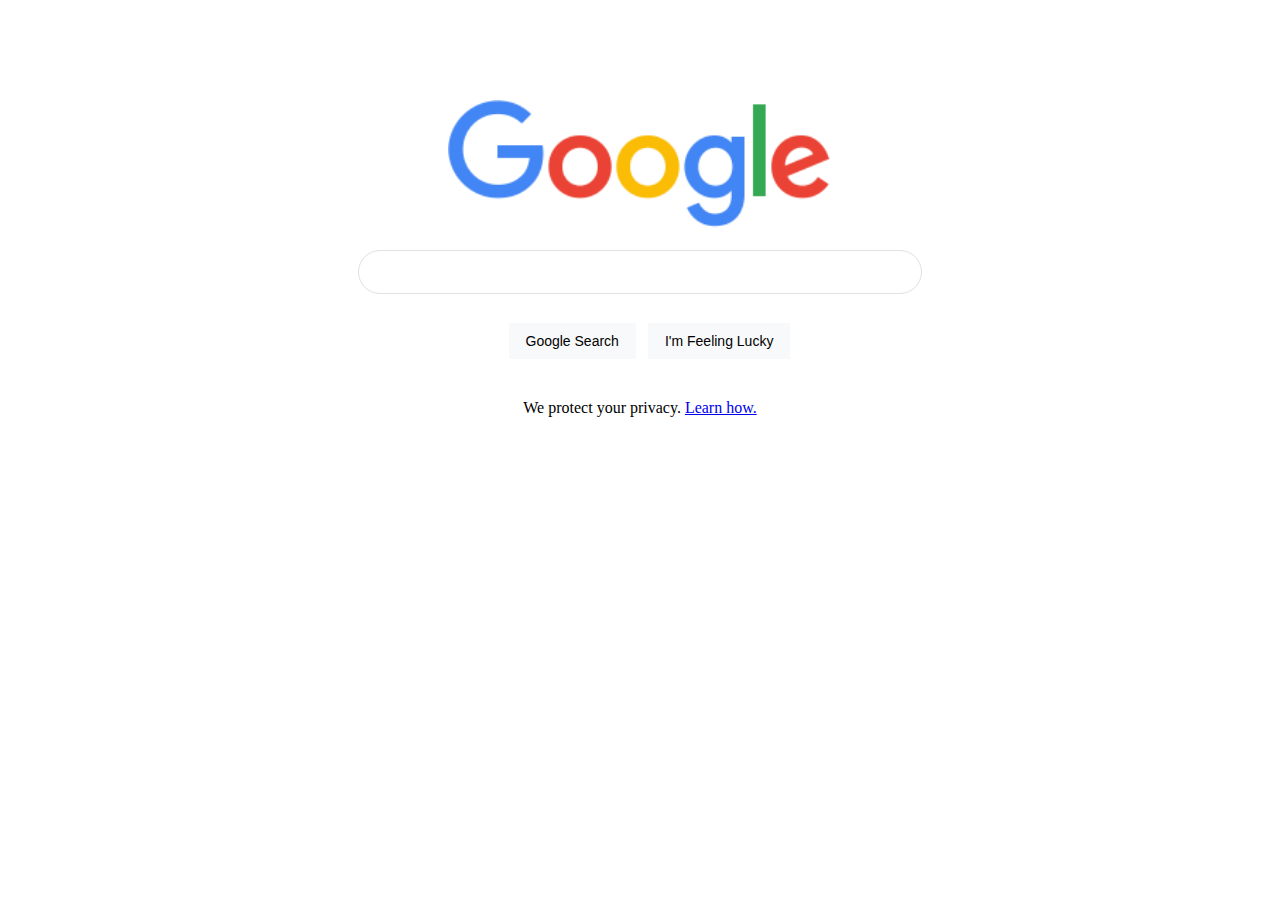
<file: index.html>
<!doctype html>
<html> 
    <head>
        <link rel="stylesheet" href="styles.css">
    </head>
    <body>
        <img src="google.png">
        <input type="text">
        <button>Google Search</button>
        <button>I'm Feeling Lucky</button>
        <p>We protect your privacy. <a href="blog.html">Learn how. </a></p>
    </body>
</html>
</file>
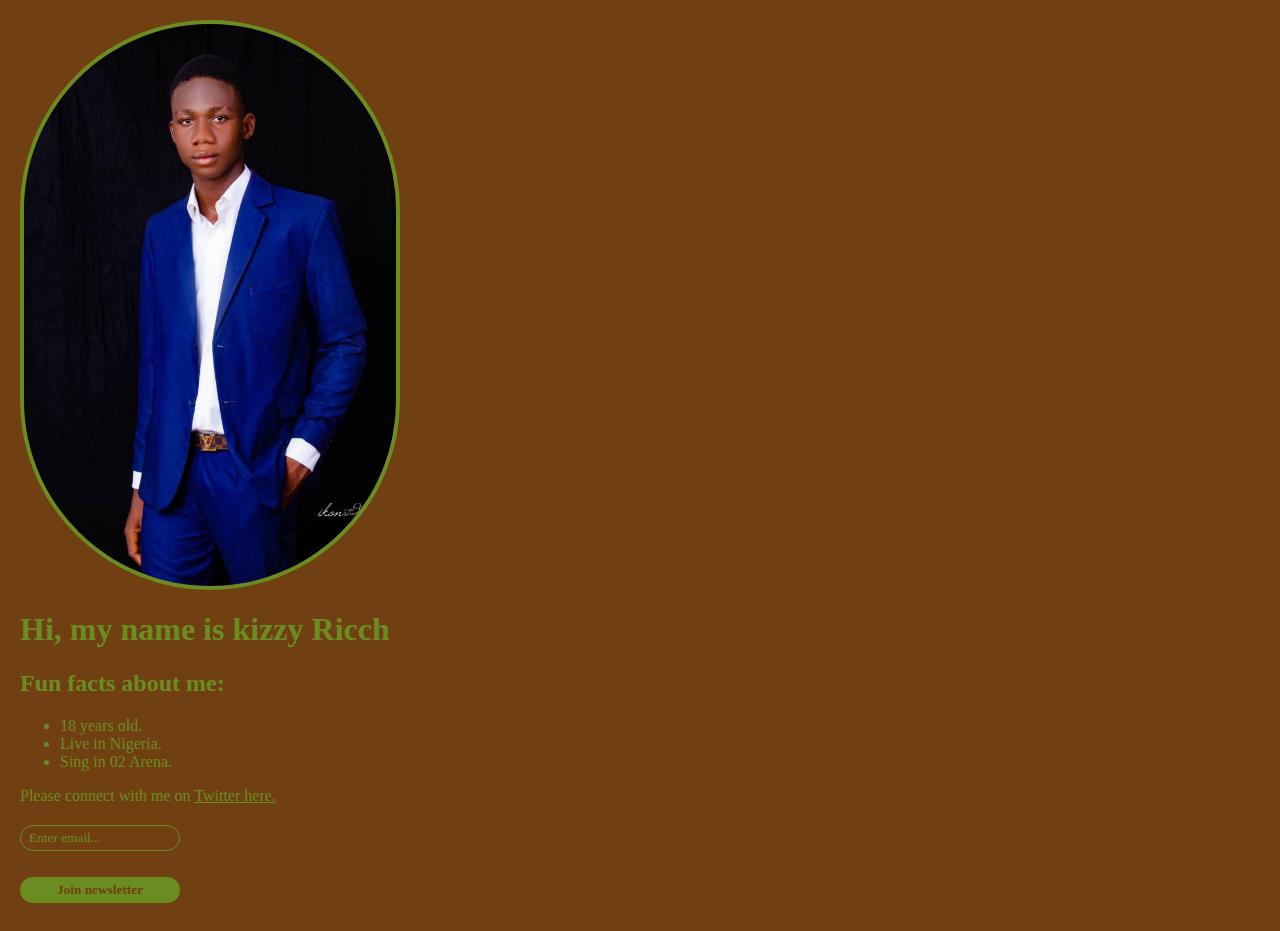
<file: Index.html>
<html>
 <head>
    <link rel="stylesheet" href="./style.css">
    <script src="./index.js"></script>
 </head>
<body>
    <img src="kizzyricch.jpg">
    <h1>Hi, my name is kizzy Ricch</h1>
    <h2>Fun facts about me:</h2>
    <ul>
        <li>18 years old.</li>
        <li>Live in Nigeria.</li>
        <li>Sing in 02 Arena.</li>
    </ul>
    <p>Please connect with me on <a href="https://twitter.com/kizzy_ricch/" target="_blank"> Twitter here.</a></p>
    <input type="text" placeholder="Enter email...">
    </br>
    <button>Join newsletter</button>
    </body>
</html>
</file>
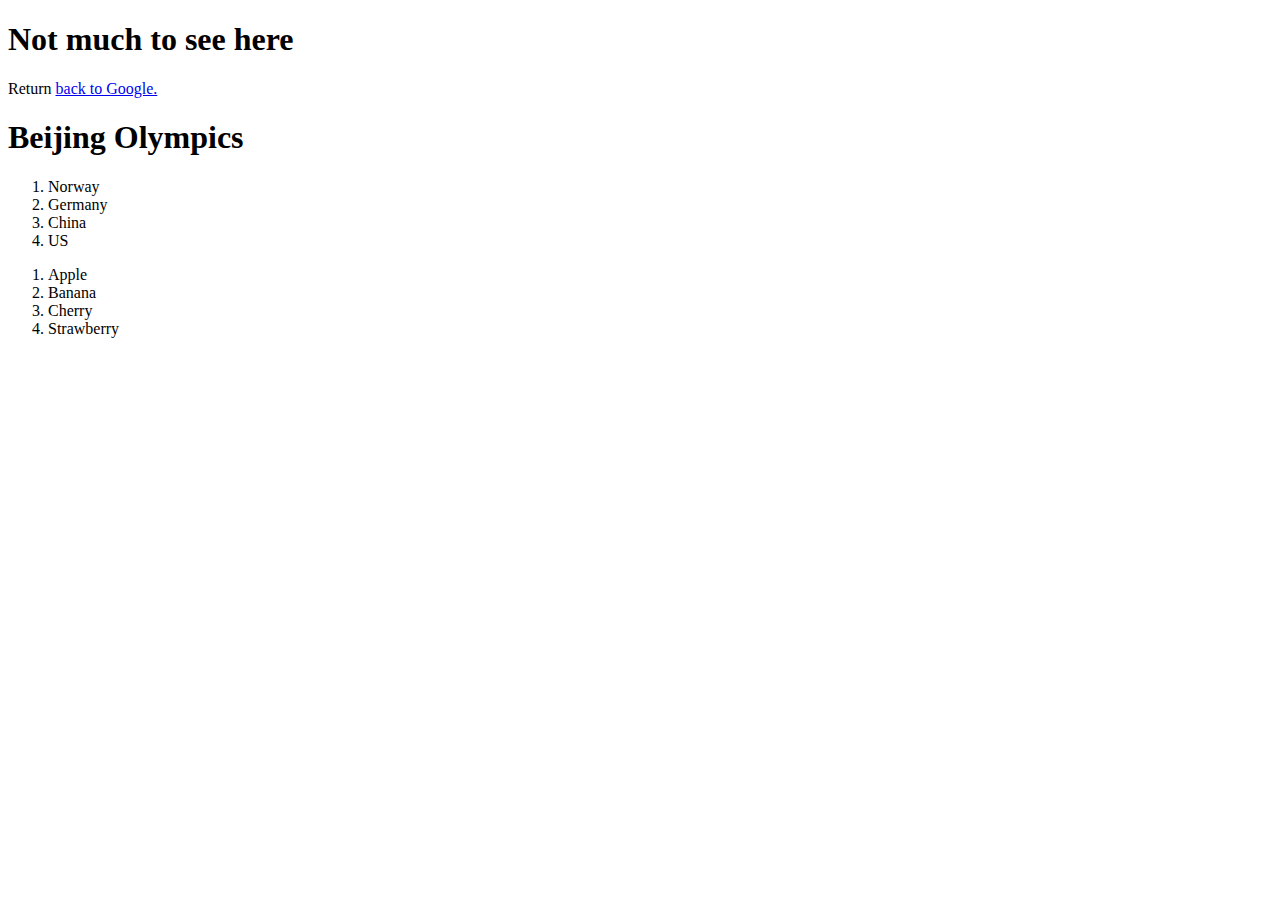
<file: blog.html>
<!doctype html>
<html>
    <head></head>
    <body>
        <h1>Not much to see here</h1>
        <p>Return <a href="index.html">back to Google.</a></p>
    </body>
</html>

<h1>Beijing Olympics</h1>
<ol>
    <li>Norway</li>
    <li>Germany</li>
    <li>China</li>
    <li>US</li>
</ol>

<!doctype html>
<html>
    <head></head>
    <body>
        <ol>
            <li>Apple</li>
            <li>Banana</li>
            <li>Cherry</li>
            <li>Strawberry</li>
        </ol>
    </body>
</html>
</file>
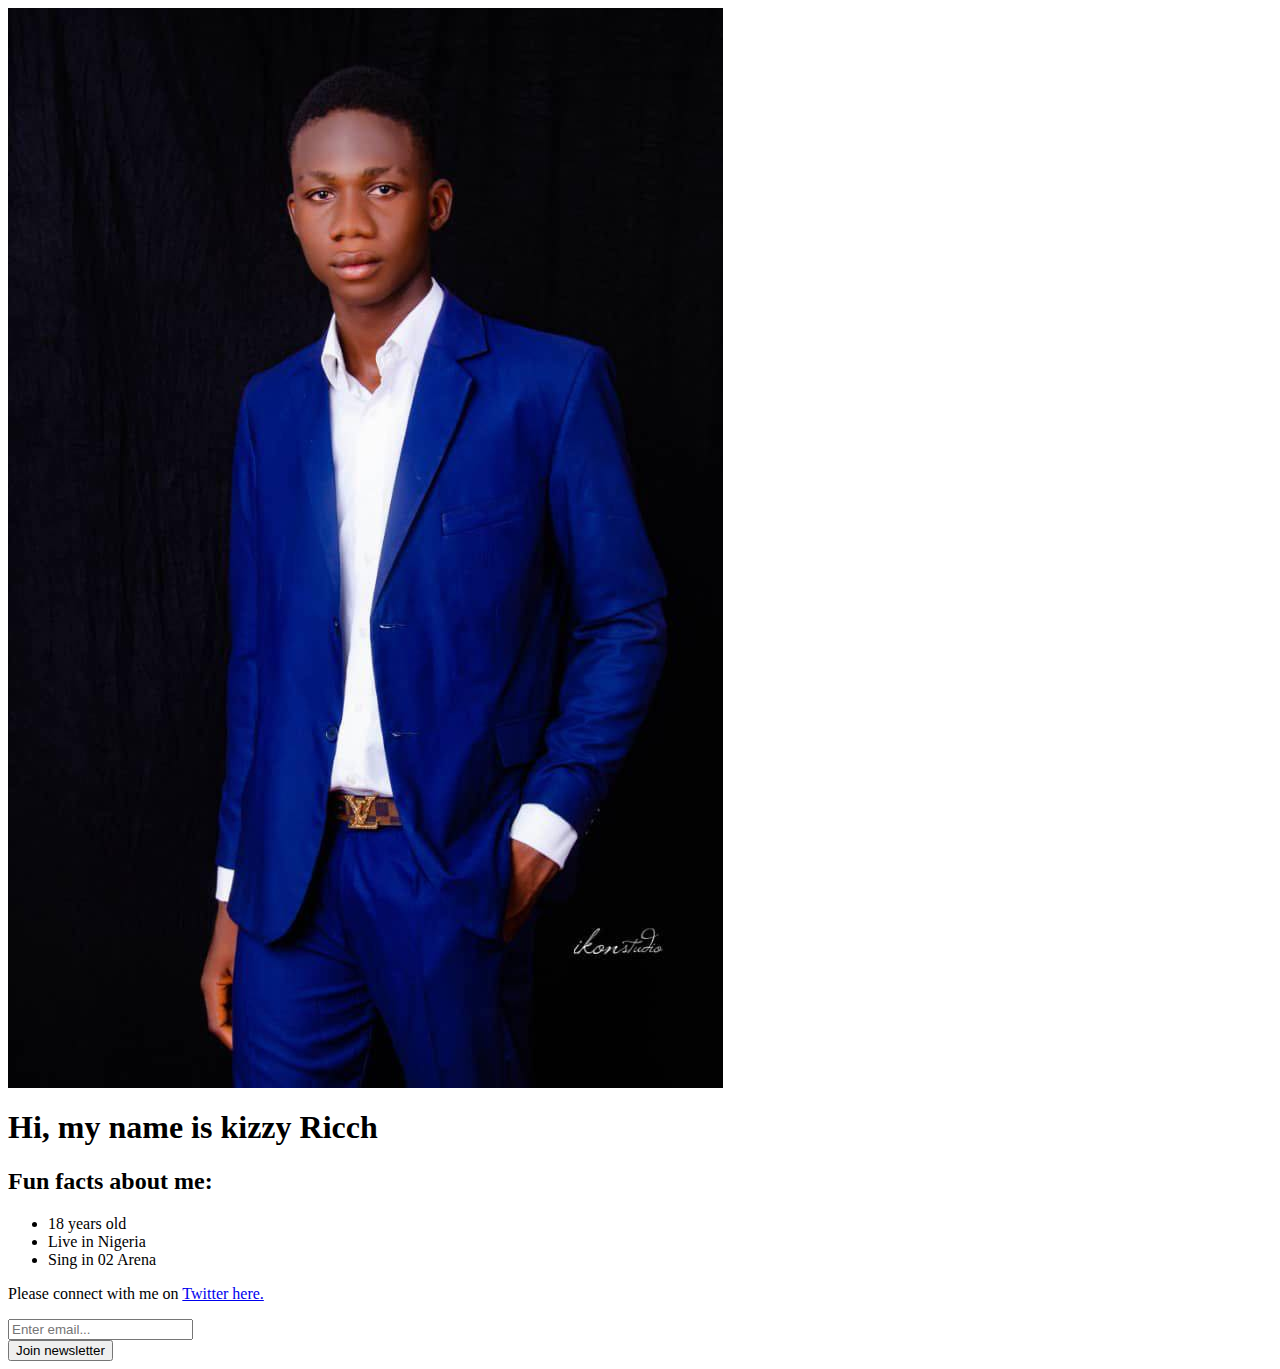
<file: Index2.html>
<html>
 <head></head>
<body>
    <img src="kizzyricch.jpg">
    <h1>Hi, my name is kizzy Ricch</h1>
    <h2>Fun facts about me:</h2>
    <ul>
        <li>18 years old</li>
        <li>Live in Nigeria</li>
        <li>Sing in 02 Arena</li>
    </ul>
    <p>Please connect with me on <a href="https://twitter.com/kizzy_ricch/" target="_blank"> Twitter here.</a></p>
    <input type="text" placeholder="Enter email...">
    </br>
    <button>Join newsletter</button>
    </body>
</html>
</file>
<file: styles.css>
body, html {
    margin: 0;
    padding: 0; 
}

img {
    width: 30%;
    display: block;
    margin: 100px auto 20px;
    min-width: 272px;
}

input {
    box-sizing: border-box;
    display: block;
    border-radius: 24px;
    border: 1px solid rgb(223, 225, 229);
    height: 44px;
    margin: 0 auto 29px;
    max-width: 564px;
    width: 90%;
    padding-left: 30px;
    font-size: 16px;
}

button {
    box-sizing: border-box;
    margin-top: 0;
    padding: 0 16px;
    font-size: 14px;
    height: 36px;
    background-color: #f8f9fa;
    border: 1px solid #f8f9fa;
    cursor: pointer;
}

button:first-of-type {
    margin-right: 8px;
    margin-left: calc(50% - 131.5px);
}

button:hover {
    cursor: pointer;
}

p {
    text-align: center;
    margin-top:40px;
}
</file>
<file: style.css>
:root {
    --superhero: 'Bangers', cursive;
    --fantasy: 'MedievalSharp', cursive;
    --space: 'Orbitron', sans-serif;
    --military: 'Black Ops One', cursive;
    --romantic: 'La Belle Aurore', cursive;
    --scary: 'Creepster', cursive;
    --cowboy: 'Rye', cursive;
    --regular: sans-serif;
    --fantasy: 'MedievalSharp', cursive;
    --font: var(--regular);
    --sharp: 0;
    --soft: 10px;
    --round: 100px;
    
    --image: var(--soft);
    
    --background: #f5f5f5;
    --text: #222222;
    
    --light: var(--background);
    --dark: var(--text);
}


body, html {
    margin: 0;
    padding: 10px;
    background: var(--background);
    color: var(--text);
    font-family: var(--font);
}

img {
    width: 30%;
    border-radius: calc(var(--image) * 2);
    border: 4px solid var(--text);
}

a {
    color: var(--text);
}

input {
    display: block;
    margin: 20px 0 0;
    width: 160px;
    box-sizing: border-box;
    padding: 4px 8px;
    border-width: 1px; 
    border-style: solid;
    border-color:  var(--text);
    color: var(--text);
    background: none;
    border-radius: var(--image);
    font-family: var(--font);
}

::placeholder {
    color: var(--text);
}

button {
    border-radius: var(--image);
    padding: 5px 10px;
    border: none;
    background: var(--text);
    color: var(--background);
    font-weight: bold;
    box-sizing: border-box;
    display: block;
    margin: 8px 0;
    cursor: pointer;
    font-family: var(--font);
    width: 160px;
}
</file>
